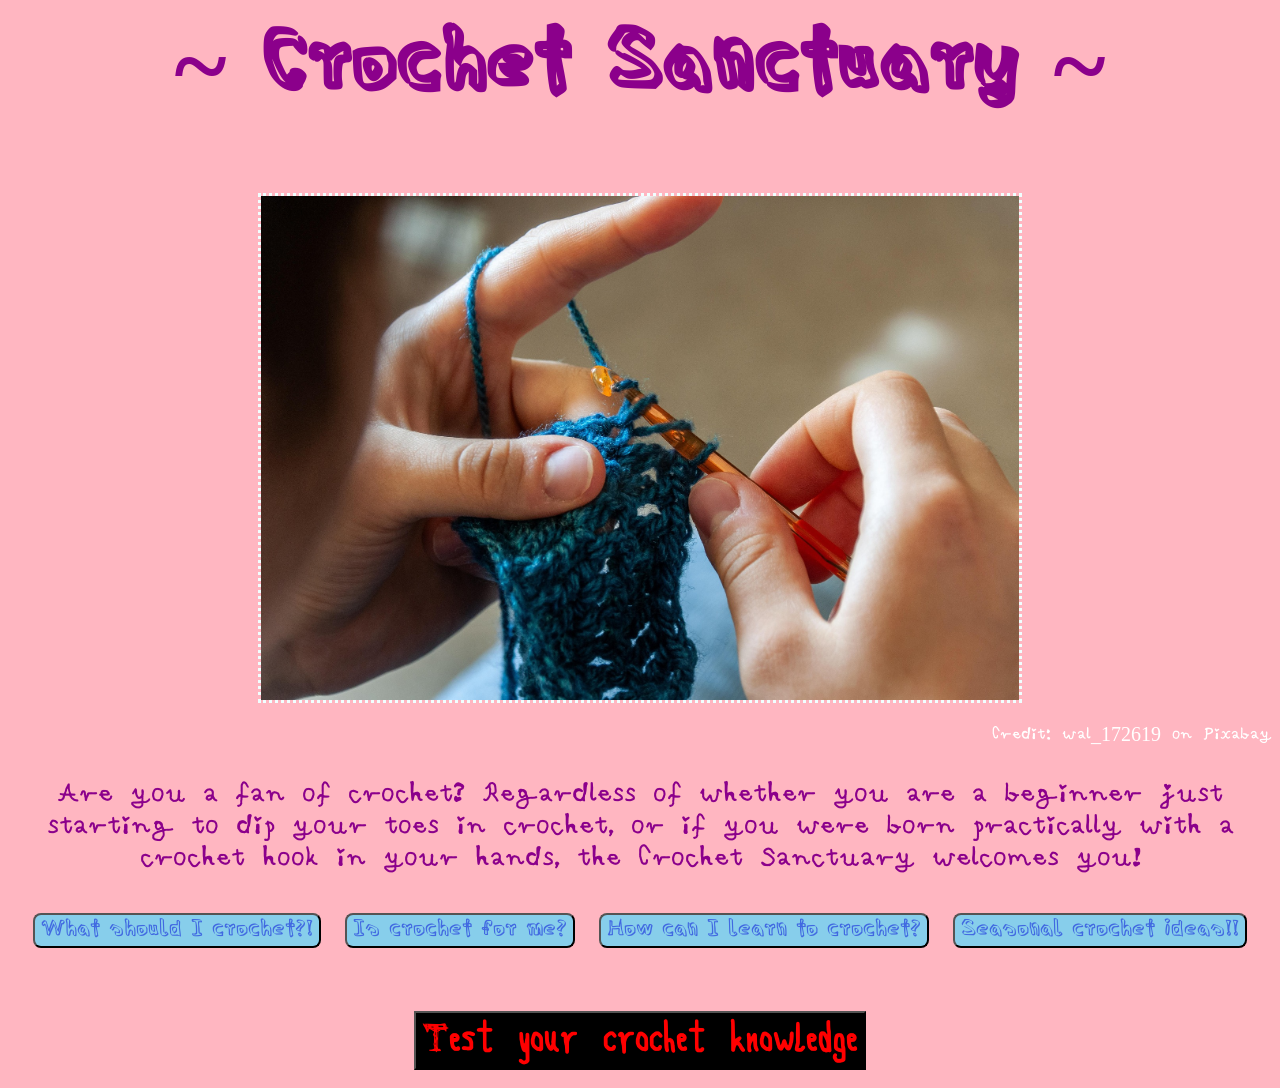
<file: index.html>
<head>
    <link rel="stylesheet" href="style.css">
</head>

<body class="pink-page">
    <h1 class="main"> ~ Crochet Sanctuary ~ </h1>
    <img class="front-page" src="images/front-page-img.jpg" alt="Someone crocheting">
    <p class="sub">Credit: wal_172619 on Pixabay</p>
    <p class="main"> Are you a fan of crochet? Regardless of whether you are a beginner just starting to dip your toes in crochet,
    or if you were born practically with a crochet hook in your hands, the Crochet Sanctuary welcomes you! </p>

    <p class="main">
        
    </p>
    <div class="center-button">
        <button id="quiz1_btn" class="blue-button"> What should I crochet?! </button>
        <button id="quiz2_btn" class="blue-button"> Is crochet for me? </button>
        <button id="quiz3_btn" class="blue-button"> How can I learn to crochet? </button>
        <button id="quiz4_btn" class="blue-button"> Seasonal crochet ideas!! </button>
    </div>
    <br>
    <div class="center-button">
        <button id="scary_btn" class="big-scary-button"> Test your crochet knowledge</button>
    </div>
    <script src="script.js"></script>
</body>
</file>
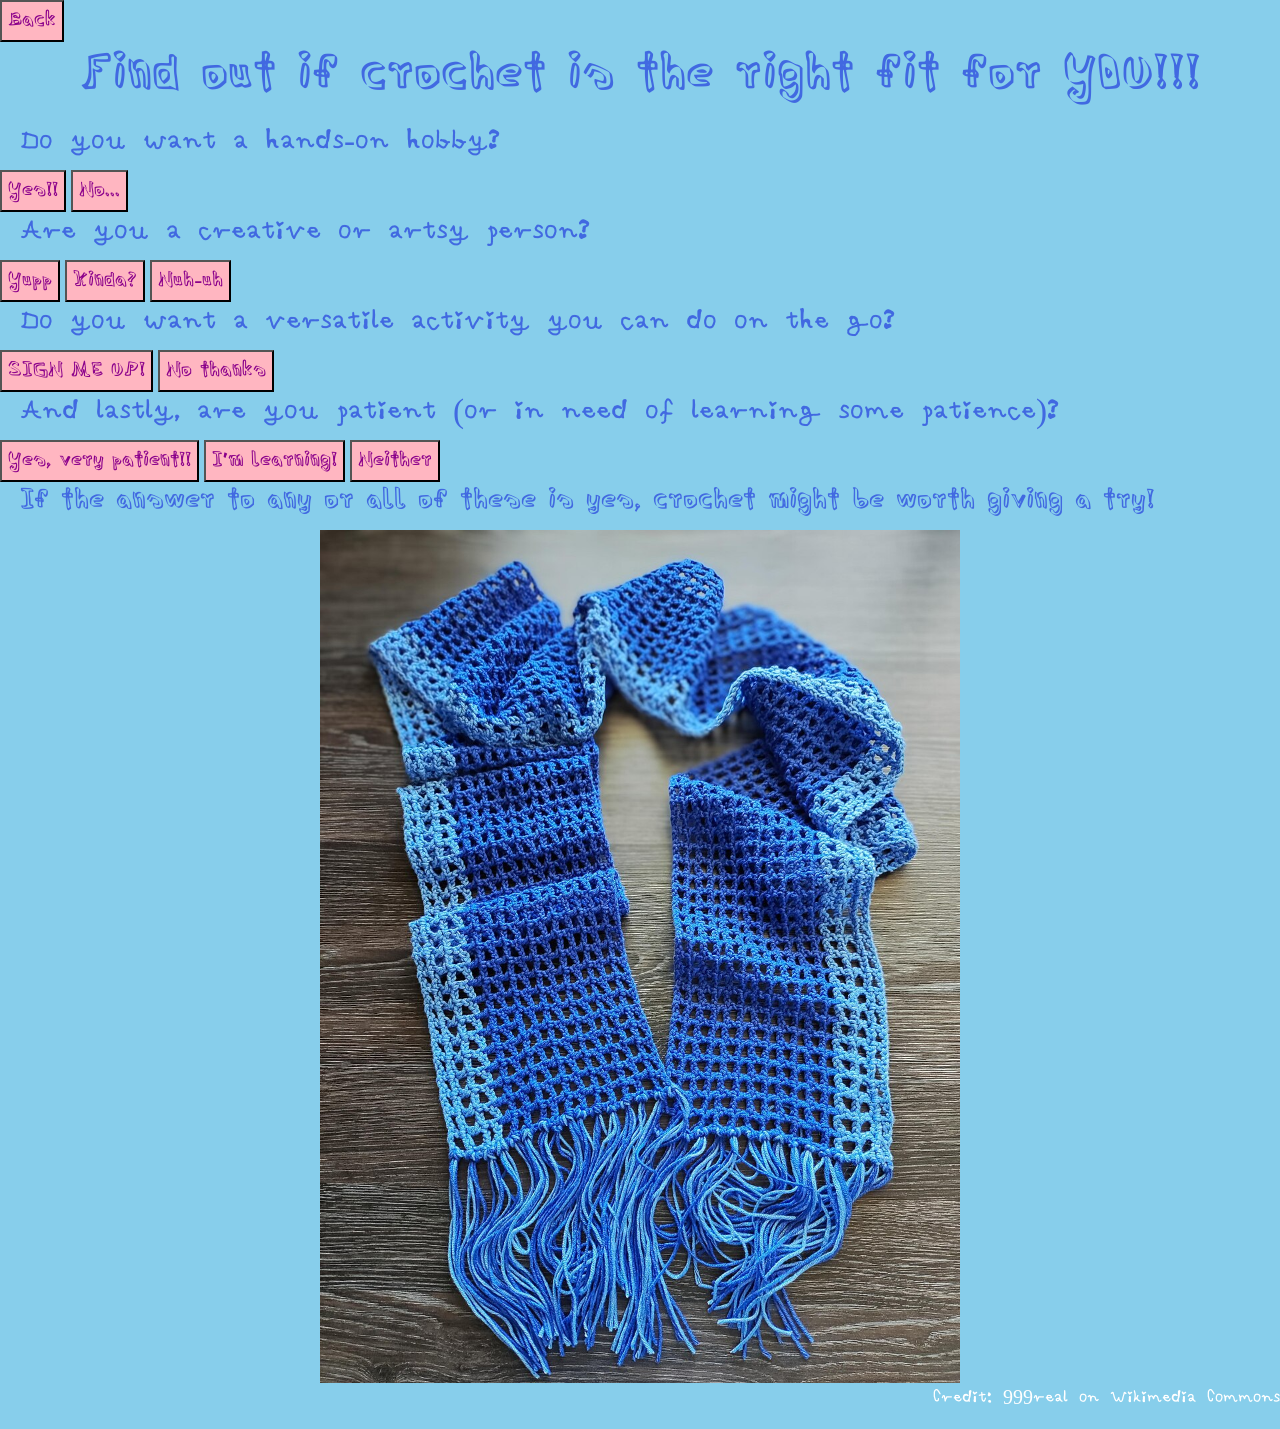
<file: info.html>
<head>
    <link rel="stylesheet" href="style.css">
    <link href="https://cdn.jsdelivr.net/npm/bootstrap@5.3.8/dist/css/bootstrap.min.css" rel="stylesheet" integrity="sha384-sRIl4kxILFvY47J16cr9ZwB07vP4J8+LH7qKQnuqkuIAvNWLzeN8tE5YBujZqJLB" crossorigin="anonymous">
    <script src="https://code.jquery.com/jquery-3.7.1.min.js"></script>
</head>
<body class="blue-page">
    <div class="right-button">
        <button id="home_btn" class="pink-button">Back</button>
    </div>
    <h1 class="article"> Find out if crochet is the right fit for YOU!!! </h1>


<div class="modal fade" id="handsOnHobbyPopUp" tabindex="-1" aria-labelledby="handsOnHobbyPopUpLabel" aria-hidden="true">
  <div class="modal-dialog">
    <div class="modal-content">
      <div class="modal-header pink-page">
        <h1 class="magentaTxt modal-title fs-5" id="handsOnHobbyPopUpLabel">YAYAYAY!!</h1>
        <button type="button" class="btn-close" data-bs-dismiss="modal" aria-label="Close"></button>
      </div>
      <div class="modal-body pink-page">
        <p class="magentaTxt"> !! you might wanna crochet !!</p>
      </div>
      <div class="modal-footer pink-page">
        <button type="button" class="blue-button" data-bs-dismiss="modal">Close</button>
      </div>
    </div>
  </div>
</div>

<div class="modal fade" id="maybePopUp" tabindex="-1" aria-labelledby="maybePopUpLabel" aria-hidden="true">
  <div class="modal-dialog">
    <div class="modal-content">
      <div class="modal-header blue-page">
        <h1 class="blueTxt modal-title fs-5" id="maybePopUpLabel">Lock in!!</h1>
        <button type="button" class="btn-close" data-bs-dismiss="modal" aria-label="Close"></button>
      </div>
      <div class="modal-body blue-page">
        <p class="blueText"> !!You should commit to crochet!! Lock in lock in lock in</p>
      </div>
      <div class="modal-footer blue-page">
        <button type="button" class="pink-button" data-bs-dismiss="modal">Close</button>
      </div>
    </div>
  </div>
</div>

<div class="modal fade" id="nopePopUp" tabindex="-1" aria-labelledby="nopePopUpLabel" aria-hidden="true">
  <div class="modal-dialog">
    <div class="modal-content">
      <div class="modal-header scary-page">
        <h1 class="redTxt modal-title fs-5" id="nopePopUpLabel">Uh oh...</h1>
        <button type="button" class="btn-close" data-bs-dismiss="modal" aria-label="Close"></button>
      </div>
      <div class="modal-body scary-page">
        <p class="redTxt"> Sounds like you need to take the crochet quiz and come back... if you survive!?! </p>
      </div>
      <div class="modal-footer scary-page">
        <button type="button" class="scary-buttonB" data-bs-dismiss="modal">Close</button>
      </div>
    </div>
  </div>
</div>

    <h3 class="article2"> Do you want a hands-on hobby? </h3>
    <div class="left-button">
        <button id="hands-on-hobby-yes" class="pink-button">Yes!!</button>
        <button id="hands-on-hobby-no" class="pink-button">No...</button>
    </div>
    <h3 class="article2"> Are you a creative or artsy person? </h3>
    <div class="left-button">
        <button id="creative-yes" class="pink-button">Yupp</button>
        <button id="creative-maybe" class="pink-button">Kinda?</button>
        <button id="creative-no" class="pink-button">Nuh-uh</button>
    </div>
    <h3 class="article2"> Do you want a versatile activity you can do on the go? </h3>
    <div class="left-button">
        <button id="activity-yes" class="pink-button">SIGN ME UP!</button>
        <button id="activity-no" class="pink-button">No thanks</button>
    </div>
    <h3 class="article2"> And lastly, are you patient (or in need of learning some patience)?</h3>
    <div class="left-button">
        <button id="patient-yes" class="pink-button">Yes, very patient!! </button>
        <button id="patient-maybe" class="pink-button"> I'm learning!</button>
        <button id="patient-no" class="pink-button">Neither</button>
    </div>
    <h3 class="article"> If the answer to any or all of these is yes, 
        crochet might be worth giving a try! </h3>
    <img class="articleImg" src="images/crochet_scarf.jpg" alt="A crochet blue scarf">
    <p class="sub">Credit: 999real on Wikimedia Commons</p>
    <script src="script.js"></script>

    <script src="https://cdn.jsdelivr.net/npm/bootstrap@5.3.8/dist/js/bootstrap.bundle.min.js" integrity="sha384-FKyoEForCGlyvwx9Hj09JcYn3nv7wiPVlz7YYwJrWVcXK/BmnVDxM+D2scQbITxI" crossorigin="anonymous"></script>
</body>
</file>
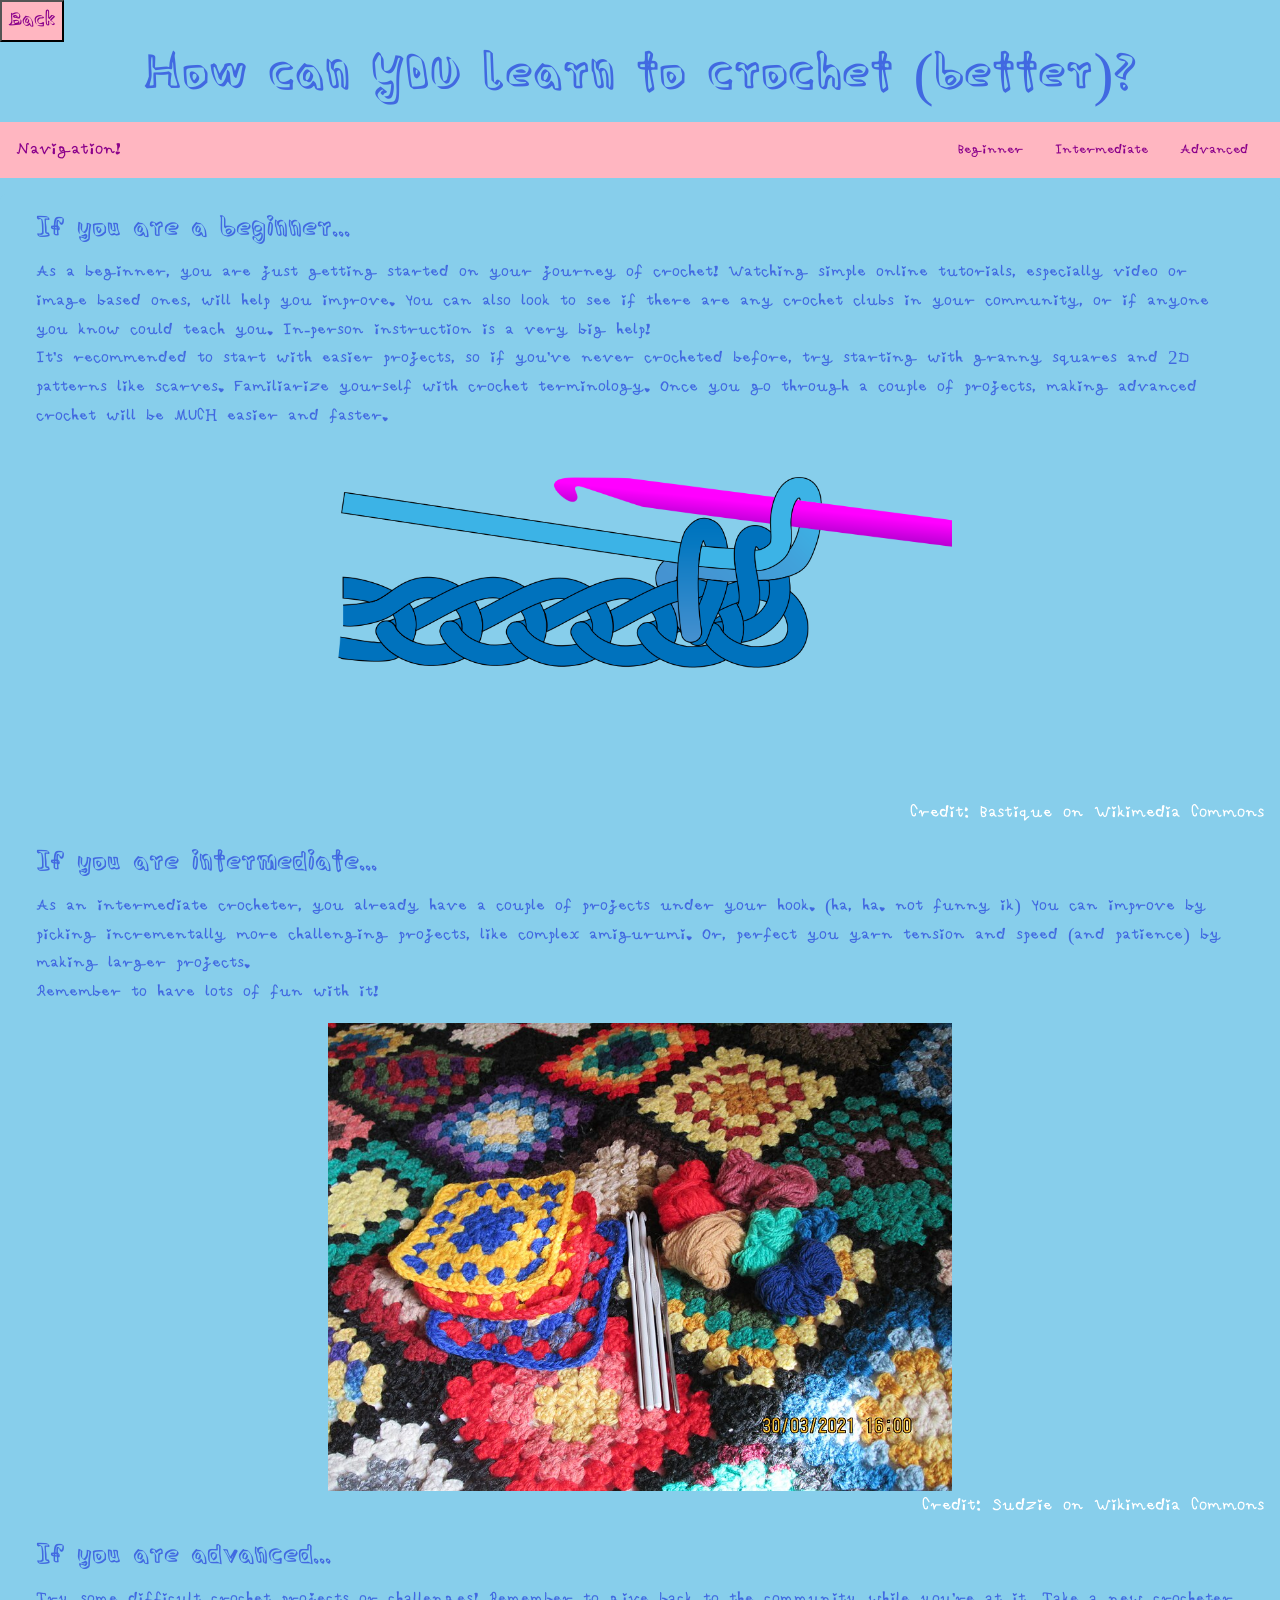
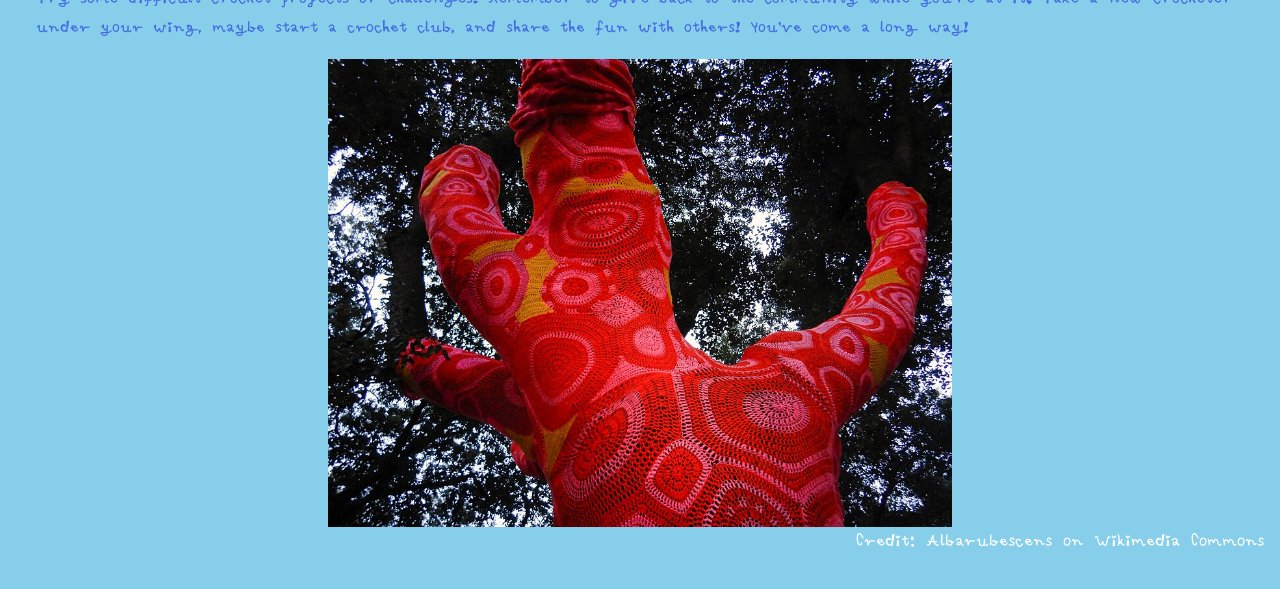
<file: learncrochet.html>
<head>
    <link rel="stylesheet" href="style.css">
    <script src="https://code.jquery.com/jquery-3.7.1.min.js"></script>
    <link href="https://cdn.jsdelivr.net/npm/bootstrap@5.3.8/dist/css/bootstrap.min.css" rel="stylesheet" integrity="sha384-sRIl4kxILFvY47J16cr9ZwB07vP4J8+LH7qKQnuqkuIAvNWLzeN8tE5YBujZqJLB" crossorigin="anonymous">
</head>
<body class="blue-page">
    <div class="right-button">
        <button id="home_btn" class="pink-button">Back</button>
    </div>
    <h1 class="article"> How can YOU learn to crochet (better)? </h1>

    

    <nav id="learn-crochet-Navbar" class="navbar pink-page px-3 mb-3">
        <a class="navbar-brand magentaTxt" href="#">Navigation!</a>
        <ul class="nav nav-pills">
            <li class="nav-item pink-page">
                <a class="nav-link magentaTxt" href="#scrollspyHeading1">Beginner</a>
            </li>
            <li class="nav-item">
                <a class="nav-link magentaTxt" href="#scrollspyHeading2">Intermediate</a>
            </li>
            <li class="nav-item">
                <a class="nav-link magentaTxt" href="#scrollspyHeading3">Advanced</a>
            </li>
        </ul>
    </li>
    </ul>
    </nav>
    <div data-bs-spy="scroll" data-bs-target="#learn-crochet-Navbar" data-bs-root-margin="0px 0px -40%" data-bs-smooth-scroll="true" class="scrollspy-example blue-page p-3 rounded-2" tabindex="0">
        <h3 id="scrollspyHeading1" class="article"> If you are a beginner...</h3>
        <p class="article">
            As a beginner, you are just getting started on your journey of crochet! Watching simple online tutorials, especially video or image based ones, will help you improve.
            You can also look to see if there are any crochet clubs in your community, or if anyone you know could teach you. In-person instruction is a very big help! <br>
            It's recommended to start with easier projects, so if you've never crocheted before, try starting with granny 
            squares and 2D patterns like scarves. Familiarize yourself with crochet terminology. Once you go through a couple of projects,
            making advanced crochet will be MUCH easier and faster.
        </p>
        <img class="articleImg" src="images/beg_crochet.png" alt="Beginner crochet stitches">
        <p class="sub">Credit: Bastique on Wikimedia Commons</p>
        <h3 id="scrollspyHeading2" class="article"> If you are intermediate...</h3>
        <p class="article">
        As an intermediate crocheter, you already have a couple of projects under your hook. (ha, ha. not funny ik)
        You can improve by picking incrementally more challenging projects, like complex amigurumi. Or, perfect you yarn tension and
        speed (and patience) by making larger projects. <br>
        Remember to have lots of fun with it!
        </p>
        <img class="articleImg" src="images/interm_crochet.jpg" alt="Big crochet project">
        <p class="sub">Credit: Sudzie on Wikimedia Commons</p>

        <h3 id="scrollspyHeading3" class="article"> If you are advanced...</h3>
        <p class="article">
        Try some difficult crochet projects or challenges! Remember to give back to the community while you're at it. 
        Take a new crocheter under your wing, maybe start a crochet club, and share the fun with others! You've come a long way!
        </p>
        <img class="articleImg" src="images/adv_crochet.jpg" alt="Crochet project around a tree">
        <p class="sub">Credit: Albarubescens on Wikimedia Commons</p>
    </div>
    
    <script src="https://cdn.jsdelivr.net/npm/bootstrap@5.3.8/dist/js/bootstrap.bundle.min.js" integrity="sha384-FKyoEForCGlyvwx9Hj09JcYn3nv7wiPVlz7YYwJrWVcXK/BmnVDxM+D2scQbITxI" crossorigin="anonymous"></script>
    <script src="script.js"></script>
</body>
</file>
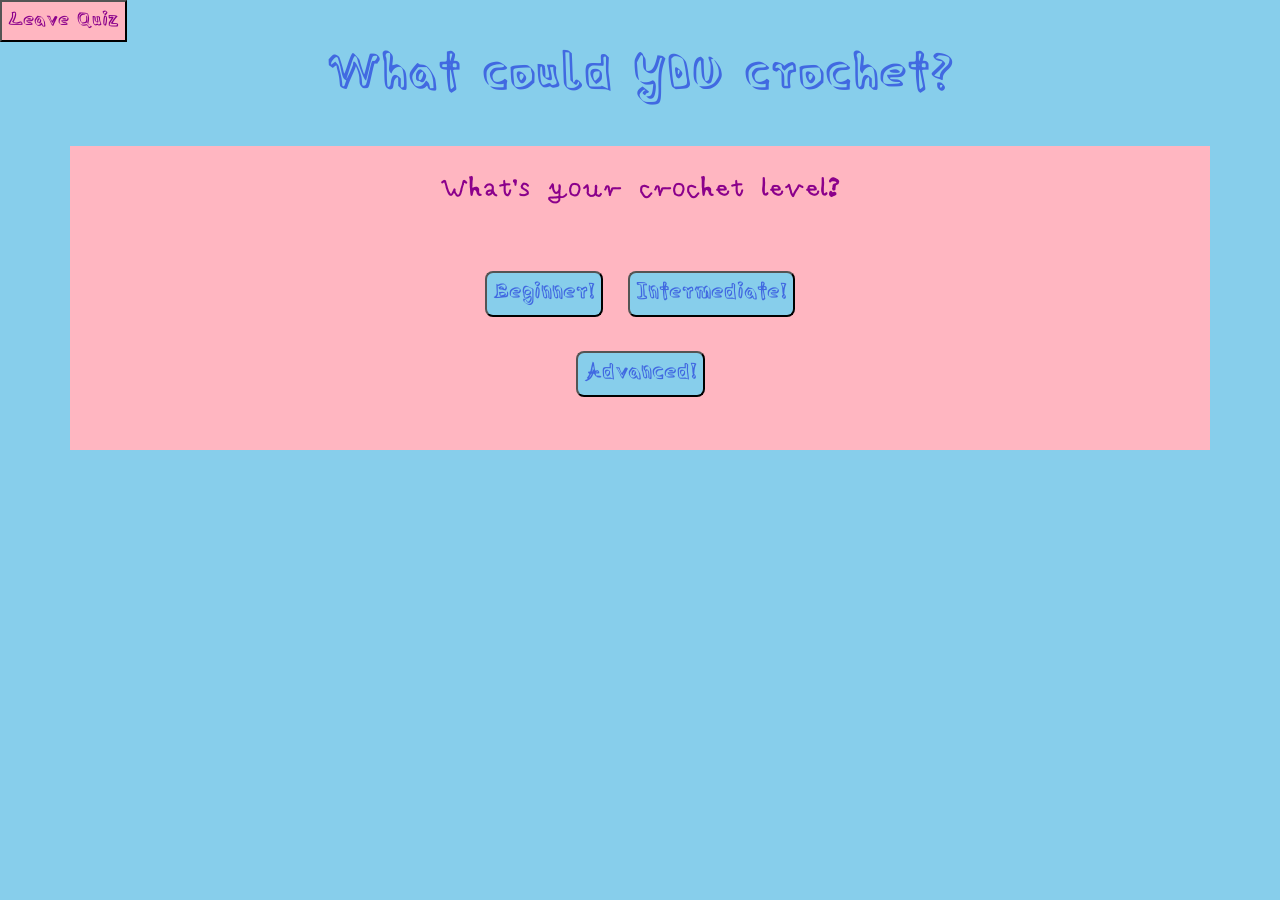
<file: quiz.html>
<head>
    <link rel="stylesheet" href="style.css">
    <script src="https://code.jquery.com/jquery-3.7.1.min.js"></script>
    <link href="https://cdn.jsdelivr.net/npm/bootstrap@5.3.8/dist/css/bootstrap.min.css" rel="stylesheet" integrity="sha384-sRIl4kxILFvY47J16cr9ZwB07vP4J8+LH7qKQnuqkuIAvNWLzeN8tE5YBujZqJLB" crossorigin="anonymous">
</head>
<body class="blue-page">
    
    <div class="right-button">
        <button id="home_btn" class="pink-button">Leave Quiz</button>
    </div>
    <h1 class="article">What could YOU crochet?</h1>
    <br>
    <div class="container pink-page">
        <div id="question1">
            <br>
            <h1 class="q"> What's your crochet level? </h1>
            <br><br>
            <div class="center-button">
                <button id="beginnerBtn" class="qBtn">Beginner!</button>
                <button id="intermBtn" class="qBtn">Intermediate!</button>
                <br><br>
                <button id="advBtn" class="qBtn">Advanced!</button>
                <br><br><br>
            </div>
        </div>
        <div id="question2" style="display:none">
            <br>
            <h1 class="q"> Do you wanna crochet something... </h1>
            <br><br>
            <div class="center-button">
                <button id="cuteBtn" class="qBtn">Cute!</button>
                <button id="spookyBtn" class="qBtn">Spooky!</button>
                <br><br>
                <button id="bothBtn" class="qBtn">Both cute and spooky!</button>
                <br><br><br>
            </div>
        </div>
        <div id="projResults" style="display:none">
            <h1 class="q"> Your project is...</h1>
            <br>
            <h1 class="q">...</h1>
            <br><br><br>
            <h3 id="projectName" class="project"></h3>
            <br>
            <p id="projectDesc" class="project"></p>
            <br><br>
        </div>
    </div>
    
    <script src="https://cdn.jsdelivr.net/npm/bootstrap@5.3.8/dist/js/bootstrap.bundle.min.js" integrity="sha384-FKyoEForCGlyvwx9Hj09JcYn3nv7wiPVlz7YYwJrWVcXK/BmnVDxM+D2scQbITxI" crossorigin="anonymous"></script>
    <script src="script.js"></script>
</body>
</file>
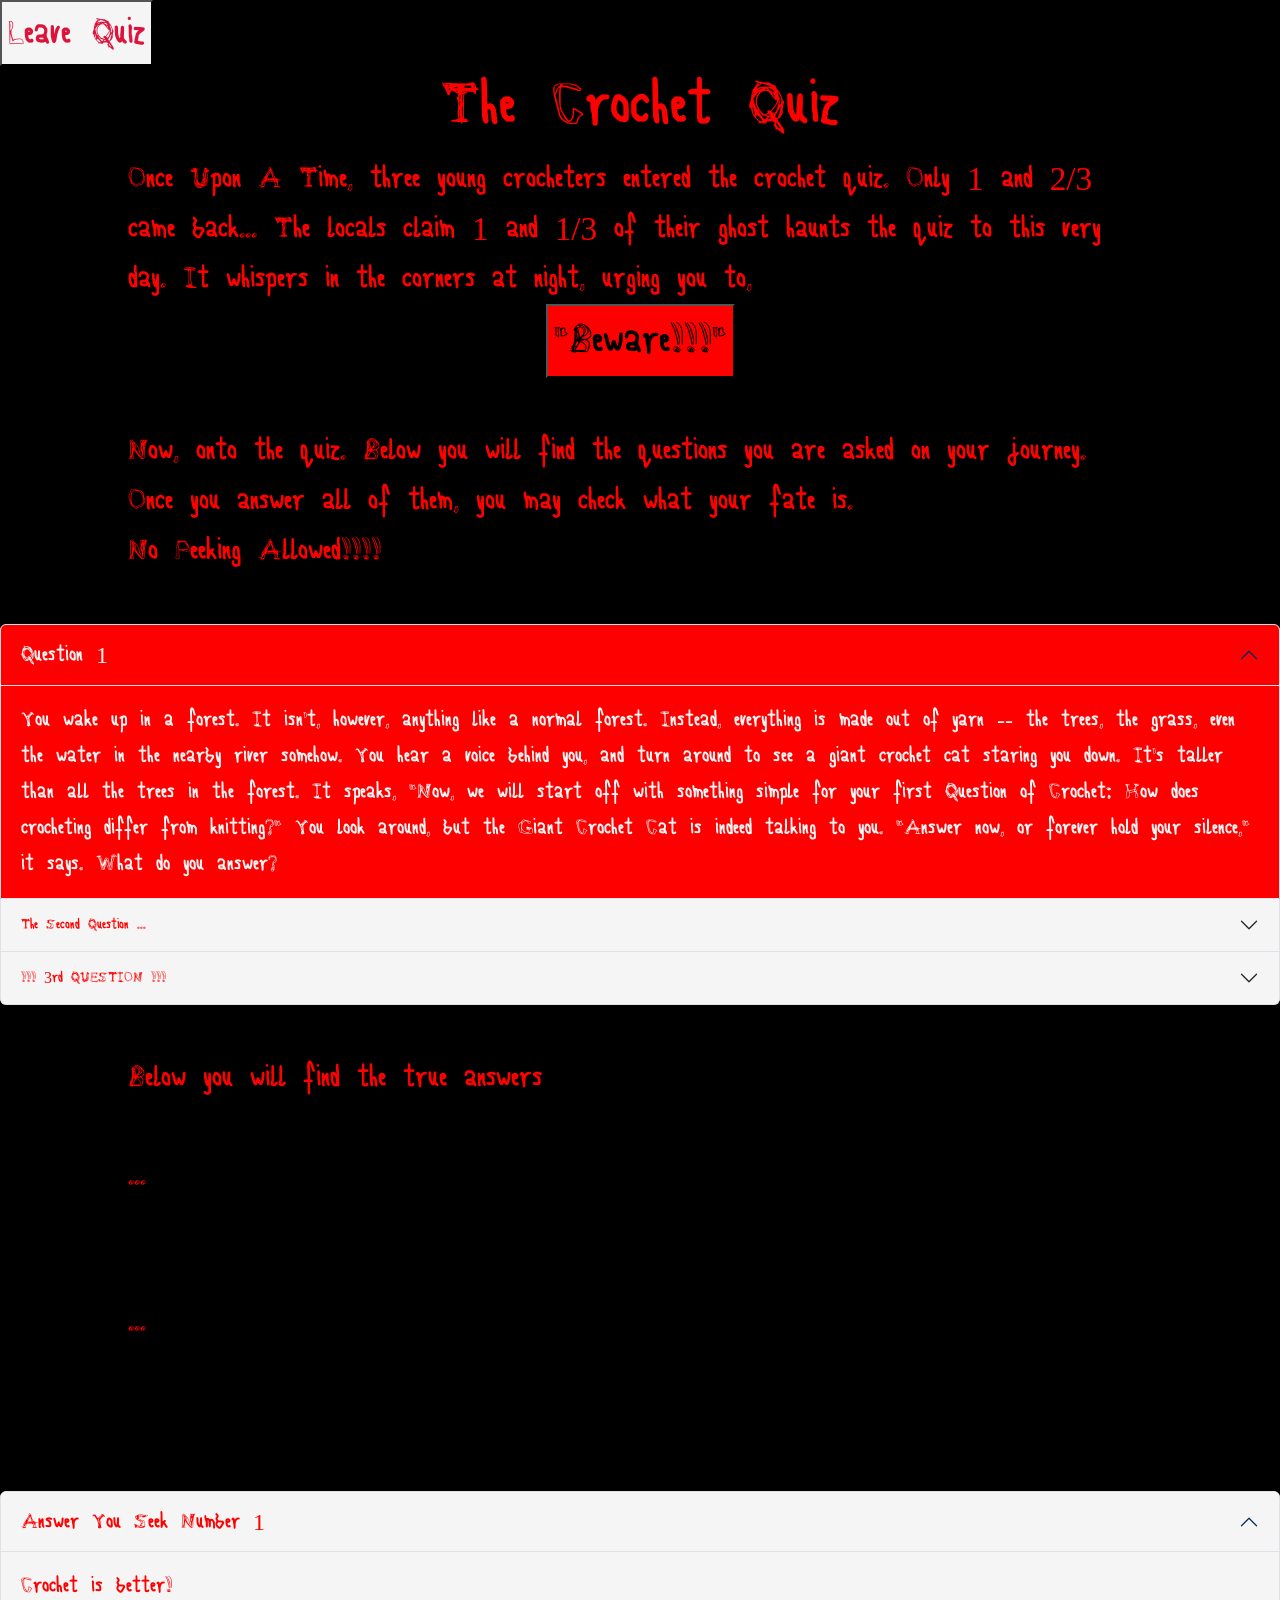
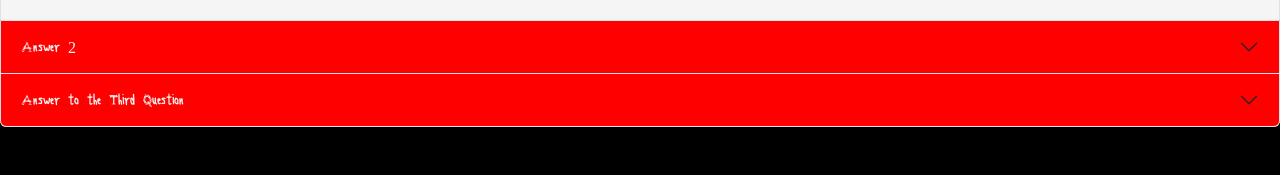
<file: scaryquiz.html>
<head>
    <link rel="stylesheet" href="style.css">
    <script src="https://code.jquery.com/jquery-3.7.1.min.js"></script>
    <link href="https://cdn.jsdelivr.net/npm/bootstrap@5.3.8/dist/css/bootstrap.min.css" rel="stylesheet" integrity="sha384-sRIl4kxILFvY47J16cr9ZwB07vP4J8+LH7qKQnuqkuIAvNWLzeN8tE5YBujZqJLB" crossorigin="anonymous">
</head>
<body class="scary-page">

    <div class="right-button">
        <button id="home_btn" class="scary-buttonB">Leave Quiz</button>
    </div>
    <h1 class="scaryTxt"> The Crochet Quiz </h1>
    <p class="scaryTxt">Once Upon A Time, three young crocheters entered the crochet quiz. Only 1 and 2/3 came back... 
        The locals claim 1 and 1/3 of their ghost haunts the quiz to this very day. It whispers in the corners at night, urging you to,  </p>
    
    
    <div class="modal fade" id="crochetQuizPopUp" tabindex="-1" aria-labelledby="crochetQuizPopUpLabel" aria-hidden="true">
        <div class="modal-dialog">
            <div class="modal-content">
                <div class="modal-header blue-page">
                    <h1 class="blueTxt modal-title fs-5" id="crochetQuizPopUpLabel">!! Just a friendly reminder !! </h1>
                    <button type="button" class="btn-close" data-bs-dismiss="modal" aria-label="Close"></button>
                </div>
                <div class="modal-body blue-page">
                    <p class="blueText"> Remember, the crochet quiz isn't real -- it can't hurt you! </p>
                </div>
                <div class="modal-footer blue-page">
                    <button type="button" class="pink-button" data-bs-dismiss="modal">Close</button>
                </div>
            </div>
        </div>
    </div>

    <div class="center-button">
        <button id="beware-btn" class="scary-buttonA"> "Beware!!!" </button>
    </div>

    <br> <br>
    <p class="scaryTxt"> Now, onto the quiz. Below you will find the questions you are asked on your journey. 
        <br> Once you answer all of them, you may check what your fate is. 
        <br> No Peeking Allowed!!!!
    </p>
    <br><br>
    <div class="accordion" id="qScaryAccord">
        <div class="accordion-item scary-page">
            <h2 class="accordion-header magentaTxt">
                <button class="accordion-button accordion-buttonQ" type="button" data-bs-toggle="collapse" data-bs-target="#qScaryCol1" aria-expanded="true" aria-controls="qScaryCol1">
                Question 1
                </button>
            </h2>
            <div id="qScaryCol1" class="accordion-collapse collapse show" data-bs-parent="#qScaryAccord">
                <div class="accordion-body accordion-buttonQ">
                    You wake up in a forest. It isn't, however, anything like a normal forest. Instead, everything is made out of yarn -- the trees, the grass, even the water in the nearby river somehow. 
                    You hear a voice behind you, and turn around to see a giant crochet cat staring you down. It's taller than all the trees in the forest.
                    It speaks, "Now, we will start off with something simple for your first Question of Crochet: How does crocheting differ from knitting?"
                    You look around, but the Giant Crochet Cat is indeed talking to you. "Answer now, or forever hold your silence," it says.

                    What do you answer?
                </div>
            </div>
        </div>
        <div class="accordion-item">
            <h2 class="accordion-header">
                <button class="accordion-button accordion-buttonQ collapsed" type="button" data-bs-toggle="collapse" data-bs-target="#qScaryCol2" aria-expanded="false" aria-controls="qScaryCol2">
                The Second Question ...
                </button>
            </h2>
            <div id="qScaryCol2" class="accordion-collapse collapse" data-bs-parent="#qScaryAccord">
                <div class="accordion-body accordion-buttonQ">
                    What matters the most in crocheting?
                </div>
            </div>
        </div>
        <div class="accordion-item">
            <h2 class="accordion-header">
                <button class="accordion-button accordion-buttonQ collapsed" type="button" data-bs-toggle="collapse" data-bs-target="#qScaryCol3" aria-expanded="false" aria-controls="qScaryCol3">
                !!! 3rd QUESTION !!!
                </button>
            </h2>
            <div id="qScaryCol3" class="accordion-collapse collapse" data-bs-parent="#qScaryAccord">
                <div class="accordion-body accordion-bodyQ">
                    Which of the following celebrities crochets?
                    <br>
                    A. Ariana Grande
                    <br>
                    B. Rihanna
                    <br>
                    C. Beyonce
                    <br>
                    D. The Rock
                    
                </div>
            </div>
        </div>
    </div>
    <br> <br>





    <p class="scaryTxt">Below you will find the true answers </p>
    <br> <br>
    <p class="scaryTxt">...</p>
    <br> <br>
    <br> <br>
    <p class="scaryTxt">...</p>
    <br> <br>
    <br> <br>
    <br> <br>
    <div class="accordion" id="aScaryAccord">
        <div class="accordion-item pink-page">
            <h2 class="accordion-header magentaTxt">
                <button class="accordion-button accordion-buttonA" type="button" data-bs-toggle="collapse" data-bs-target="#aScaryCol1" aria-expanded="true" aria-controls="aScaryCol1">
                Answer You Seek Number 1
                </button>
            </h2>
            <div id="aScaryCol1" class="accordion-collapse collapse show" data-bs-parent="#aScaryAccord">
                <div class="accordion-body accordion-buttonA">
                    Crochet is better!
                </div>
            </div>
        </div>
        <div class="accordion-item">
            <h2 class="accordion-header">
                <button class="accordion-button accordion-buttonA accordion-buttonQ collapsed" type="button" data-bs-toggle="collapse" data-bs-target="#aScaryCol2" aria-expanded="false" aria-controls="aScaryCol2">
                Answer 2
                </button>
            </h2>
            <div id="aScaryCol2" class="accordion-collapse collapse" data-bs-parent="#aScaryAccord">
                <div class="accordion-body accordion-bodyA">
                    The friends, and patterns, you find along the way.
                </div>
            </div>
        </div>
        <div class="accordion-item">
            <h2 class="accordion-header">
                <button class="accordion-button accordion-buttonA collapsed" type="button" data-bs-toggle="collapse" data-bs-target="#aScaryCol3" aria-expanded="false" aria-controls="aScaryCol3">
                Answer to the Third Question
                </button>
            </h2>
            <div id="aScaryCol3" class="accordion-collapse collapse" data-bs-parent="#aScaryAccord">
                <div class="accordion-body accordion-buttonA">
                    B. Rihanna!
                </div>
            </div>
        </div>
    </div>
    <br> <br>
    <script src="script.js"></script>

    <script src="https://cdn.jsdelivr.net/npm/bootstrap@5.3.8/dist/js/bootstrap.bundle.min.js" integrity="sha384-FKyoEForCGlyvwx9Hj09JcYn3nv7wiPVlz7YYwJrWVcXK/BmnVDxM+D2scQbITxI" crossorigin="anonymous"></script>
   
</body>
</file>
<file: style.css>
/* My font! */
@font-face {
    font-family:"friendly-font";
    src: url("TheFriendlyFont-Regular.ttf") format("truetype");
}

.friendly-font{
    font-family: "friendly-font", serif;
}

@font-face {
    font-family:"easy-font";
    src: url("TheEasyFont-Regular.ttf") format("truetype");
}
.easy-font{
    font-family: "easy-font", serif;
}

@font-face {
    font-family:"scary-font";
    src: url("TheScaryFont-Regular.ttf") format("truetype");
}
.easy-font{
    font-family: "scary-font", serif;
}



/* ***** Pop up box styling !! ***** */
h1.magentaTxt{
    color: darkmagenta;
    font-family: "friendly-font", serif;
}
p.magentaTxt{
    color: darkmagenta !important;
    font-family: "easy-font", serif !important;
    text-align: center;
    font-size: 20pt;
}

a.magentaTxt{
    color: darkmagenta;
    font-family: "easy-font", serif;
}


h1.blueTxt{
    color:royalblue;
    font-family: "friendly-font", serif;
}

p.blueText{
    color: royalblue !important;;
    font-family: "easy-font", serif !important;
    text-align: center;
    font-size: 20pt;
}

h1.redTxt{
    color:white;
    font-family: "scary-font", serif;
}

p.redTxt{
    color: red !important;;
    font-family: "scary-font", serif !important;
    text-align: center;
    font-size: 20pt;
}






/* ****** Homepage specific styling ****** */

.main {
    color: darkmagenta;
    font-family: "friendly-font", serif;
}
h1.main{
    text-align: center;
    font-size: 75pt;
    font-family: "friendly-font", serif;
}

p.sub{
    font-size: 15pt;
    color: white;
    font-family: "easy-font", serif;
    text-align: right;
    margin-left: 10px;
}

p.main{
    font-size: 25pt;
    text-align: center;
    font-family: "easy-font", serif;
}

.blue-button{
    font-family: "friendly-font", serif;
    font-size: 20pt;
    color:royalblue;
    background-color:skyblue;
    border-radius: 8px;
    margin: 5px 10px;
}

.big-scary-button{
    text-align: center;
    font-family:"scary-font", serif;
    font-size: 35pt;
    color: red;
    background-color: black;
    margin: 10px 10px;
    margin-top: 40px;
}

.front-page{
    display: block;
    width: 60%;
    height: auto;
    border: 3px azure;
    border-style:dotted;
    margin: 0 auto;
}

.center-button{
    text-align: center;
}




/* ****** Seasonal crochet page-specific styling! ***** */

h1.seasonalTxt{
    text-align: center;
    color: royalblue;
    font-family: "friendly-font", serif;
}

.seasonalImg{
    width: 30%;
    height: auto;
}

.accordion-button{
    background-color:lightpink !important;
    color: darkmagenta !important;
    font-family: "friendly-font", serif;
    font-size: x-large;

}

.accordion-button:not(.collapsed){
    font-family: "easy-font", serif;
    background-color: darkmagenta !important;
    color:lightpink !important;
    font-size: x-large;

}

.accordion-body{
    color:lightpink !important;
    background-color: darkmagenta !important;
    font-family: "easy-font", serif;
    font-size: x-large;
}





/* ****** Friendly quiz page-specific styling! ***** */
.pink-page{
    background-color:lightpink;
}

h1.q{
    font-family: "easy-font", serif;
    color:darkmagenta;
    font-size: 25pt;
    text-align: center;
}

.qBtn{
    font-family: "friendly-font", serif;
    font-size: 20pt;
    color:royalblue;
    background-color:skyblue;
    border-radius: 8px;
    margin: 5px 10px;
}

.quizAnsImg{
    display: block;
    width: 50%;
    height: auto;
    margin: 0 auto;
}

h3.project{
    font-family: "easy-font", serif;
    text-align: center;
    color:darkmagenta;
    margin-left: 20px;
    font-size: 25pt;
}

p.project{
    font-family: "easy-font", serif;
    color:darkmagenta;
    margin-left: 20px;
    font-size: 20pt;
}

.modal-footer.pink-page {
    background-color: lightpink;
}
.blue-page{
    background-color: skyblue;
}
.modal-footer.blue-page {
    background-color: skyblue;
}

.scary-page{
    background-color: black;
}
.modal-footer.scary-page{
    background-color: black;
}


.pink-button{
    color:darkmagenta;
    background-color: lightpink;
    font-family: "friendly-font";
    font-size: x-large;
}

.left-button{
    text-align: left;
}





/* ***** Scary-Quiz Page! <3 ***** */
.white-page{
    background-color:ghostwhite;
}
.scary-page{
    background-color: black;
}

.scary-buttonA{
    font-family: "scary-font", serif;
    color: black;
    background-color: red;
    font-size: 34pt;
    text-align: center;
}
.scary-buttonB{
    font-family: "scary-font", serif;
    font-size: 30pt;
    color:crimson;
    background-color: whitesmoke;
}

h1.scaryTxt{
    font-family: "scary-font", serif;
    color: red;
    font-size: 50pt;
    text-align: center;
}

h3.scaryTxt{
    font-family: "scary-font", serif;
    color: red;
    font-size: 30pt;
    text-align: center;
}

p.scaryTxt{
    display: block;
    font-family: "scary-font", serif;
    color: red;
    font-size: 25pt;
    margin: 0 10%;
}

/* Scary quiz questions */
.accordion-buttonQ{
    background-color:whitesmoke !important;
    color: red !important;
    font-family: "scary-font", serif;
    font-size: x-large;

}

.accordion-buttonQ:not(.collapsed){
    font-family: "scary-font", serif;
    background-color: red !important;
    color:whitesmoke !important;
    font-size: x-large;

}

.accordion-bodyQ{
    color:whitesmoke !important;
    background-color: red !important;
    font-family: "scary-font", serif;
    font-size: x-large;
}


/* Scary quiz answers */

.accordion-buttonA{
    background-color:red !important;
    color: whitesmoke !important;
    font-family: "scary-font", serif;
    font-size: x-large;
}

.accordion-buttonA:not(.collapsed){
    font-family: "scary-font", serif;
    background-color: whitesmoke !important;
    color:red !important;
    font-size: x-large;

}

.accordion-bodyA{
    background-color: whitesmoke !important;
    font-family: "scary-font", serif !important;
    color: red !important;
    font-size: x-large;
}


/* ****** Article Pages specifics (info and learn crochet) ***** */
h1.article{
    font-family: "friendly-font", serif;
    color:royalblue;
    text-align: center;
    font-size: 45pt;
}
h3.article{
    font-family: "friendly-font", serif;
    color:royalblue;
    margin-left: 20px;
    font-size: 25pt;
}
h3.article2{
    font-family: "easy-font", serif;
    color:royalblue;
    margin-left: 20px;
    font-size: 25pt;
}
p.article{
    display: block;
    font-family: "easy-font", serif;
    color: royalblue;
    font-size: larger;
    margin-left: 20px;
    margin-right: 20px;
}
.articleImg{
    display: block;
    width: 50%;
    height: auto;
    margin: 0 auto;
}
</file>
